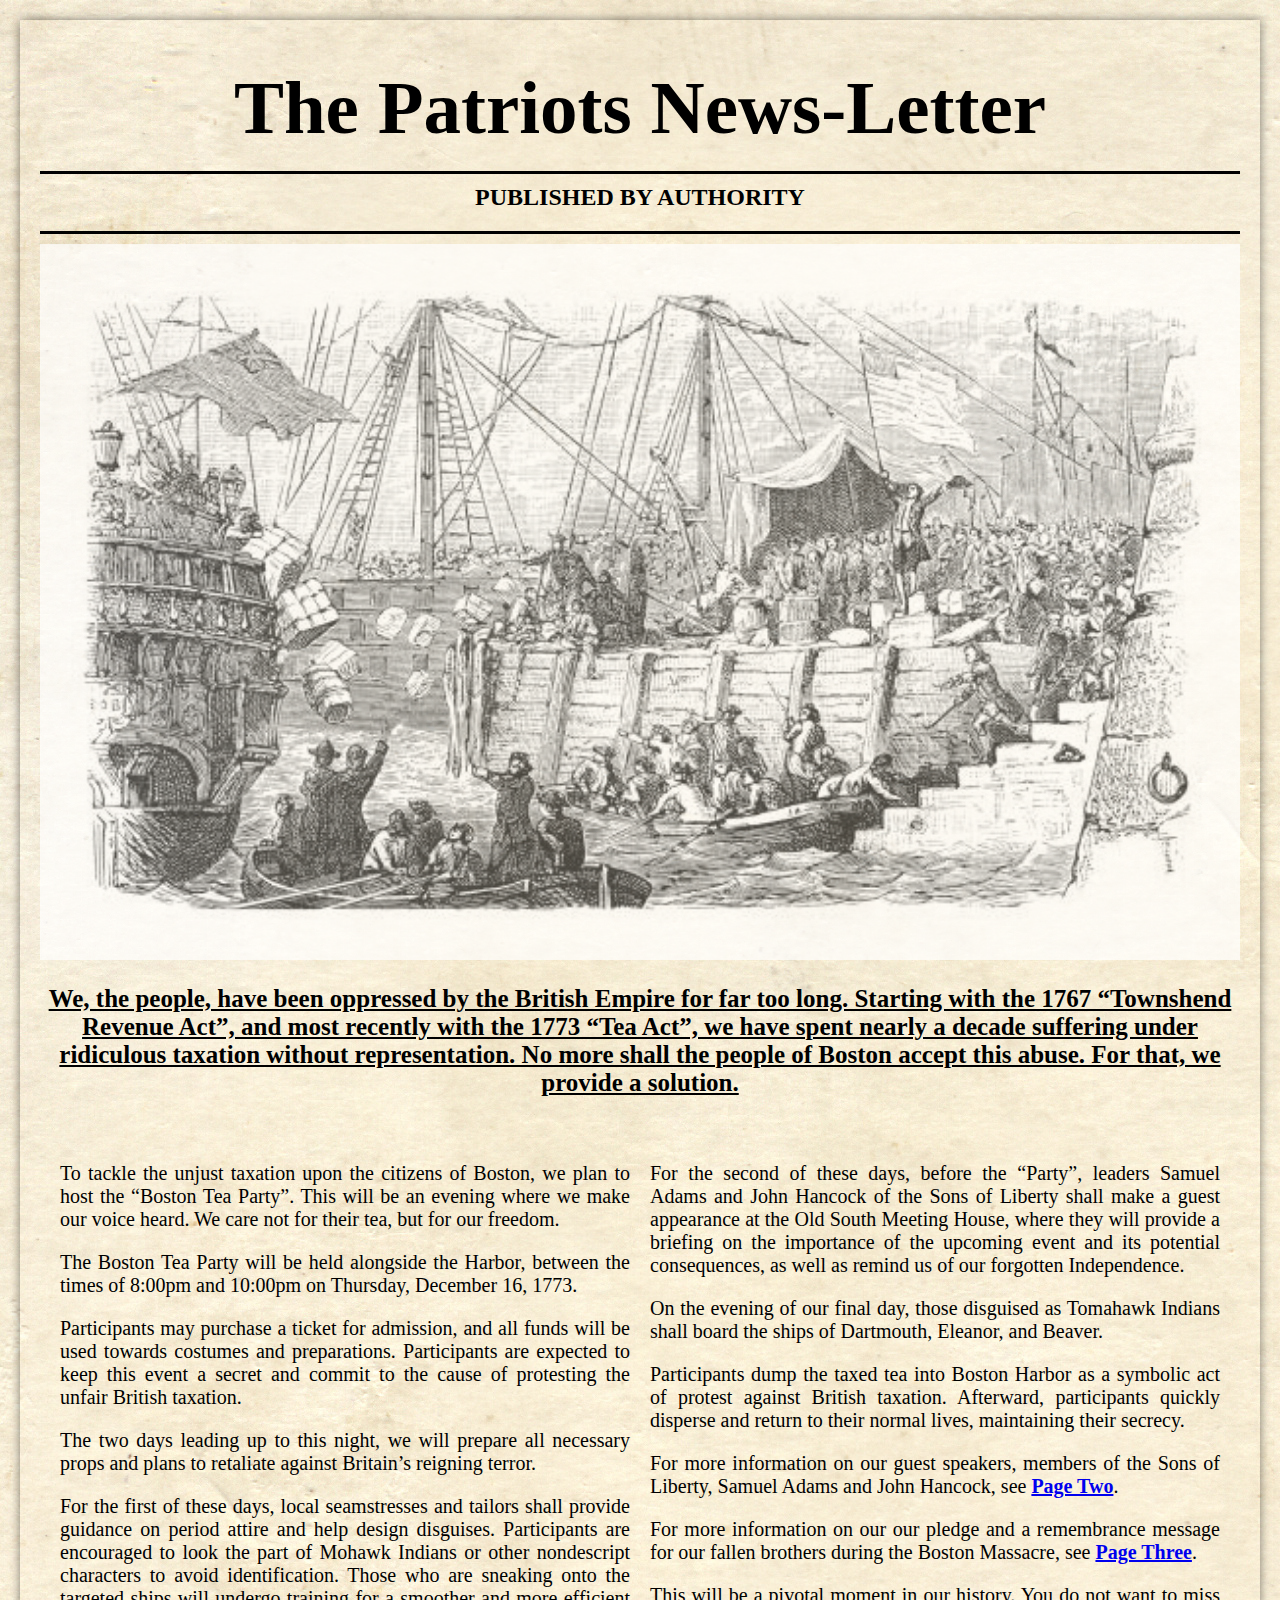
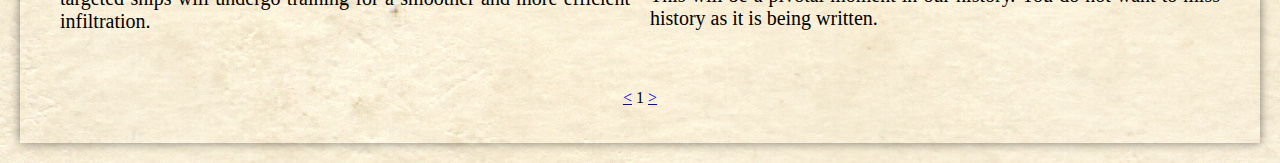
<file: index.html>
<!DOCTYPE html>
<html lang="en">
	<head>
		<meta charset="UTF-8">
		<meta name="viewport" content="width=device-width, initial-scale=1.0">
		<title>The Patriots News-Letter</title>
		<link rel="stylesheet" href="styles.css">
	</head>
	<body>
		<header>
			<h1>The Patriots News-Letter</h1>
			<hr>
			<h2>PUBLISHED BY AUTHORITY</h2>
			<hr>
			<img src="images/bostonTeaParty.jpg" alt="Historical art of the Boston Tea Party with disguised men throwing cargo tea off ships" class="center">
			<div>
				<h3 class="htext"><u>We, the people, have been oppressed by the British Empire for far too long. Starting with the 1767 “Townshend Revenue Act”, and most recently with the 1773 “Tea Act”, we have spent nearly a decade suffering under ridiculous taxation without representation. No more shall the people of Boston accept this abuse. For that, we provide a solution.</u></h3>
			</div>
		</header>
		<main>
			<section class="column">
				<p class="first-paragraph">To tackle the unjust taxation upon the citizens of Boston, we plan to host the “Boston Tea Party”. This will be an evening where we make our voice heard. We care not for their tea, but for our freedom.
					</p>
				<p>The Boston Tea Party will be held alongside the Harbor, between the times of 8:00pm and 10:00pm on Thursday, December 16, 1773.
					</p>
				<p>Participants may purchase a ticket for admission, and all funds will be used towards costumes and preparations. Participants are expected to keep this event a secret and commit to the cause of protesting the unfair British taxation.
					</p>
				<p>The two days leading up to this night, we will prepare all necessary props and plans to retaliate against Britain’s reigning terror.
					</p>
					<p>For the first of these days, local seamstresses and tailors shall provide guidance on period attire and help design disguises. Participants are encouraged to look the part of Mohawk Indians or other nondescript characters to avoid identification. Those who are sneaking onto the targeted ships will undergo training for a smoother and more efficient infiltration.
				</p>
			</section>
			<section class="column">
					<p class="first-paragraph">For the second of these days, before the “Party”, leaders Samuel Adams and John Hancock of the Sons of Liberty shall make a guest appearance at the Old South Meeting House, where they will provide a briefing on the importance of the upcoming event and its potential consequences, as well as remind us of our forgotten Independence.
						</p>
					<p>On the evening of our final day, those disguised as Tomahawk Indians shall board the ships of Dartmouth, Eleanor, and Beaver.
						</p>
					<p>Participants dump the taxed tea into Boston Harbor as a symbolic act of protest against British taxation. Afterward, participants quickly disperse and return to their normal lives, maintaining their secrecy. 
						</p>
					<p>For more information on our guest speakers, members of the Sons of Liberty, Samuel Adams and John Hancock, see <a href="pageTwo.html"><b>Page Two</b></a>.
						</p>
					<p>For more information on our our pledge and a remembrance message for our fallen brothers during the Boston Massacre, see <a href="pageThree.html"><b>Page Three</b></a>.
						</p>
						<p>This will be a pivotal moment in our history. You do not want to miss history as it is being written.
					</p>
			</section>
		</main>
		<footer>
			<p class="base"><a href="pageThree.html"><</a> 1 <a href="pageTwo.html">></a></p>
		</footer>
	</body>
</html>
</file>
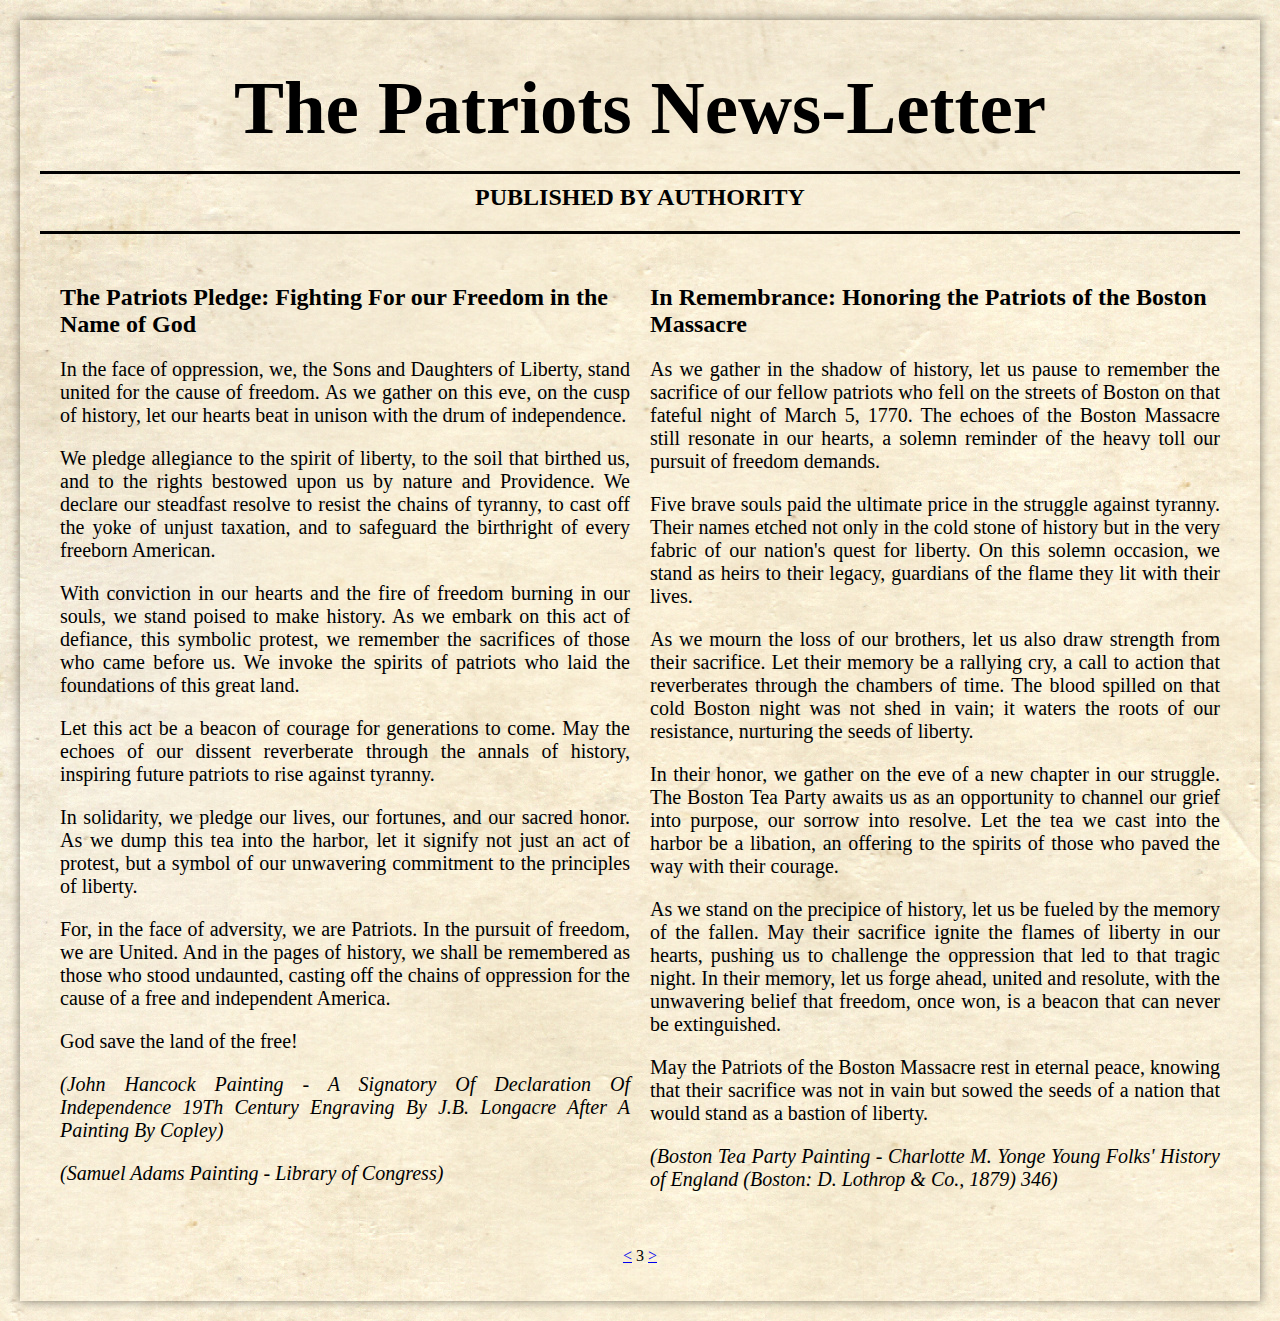
<file: pageThree.html>
<!DOCTYPE html>
<html lang="en">
	<head>
		<meta charset="UTF-8">
		<meta name="viewport" content="width=device-width, initial-scale=1.0">
		<title>The Patriots News-Letter</title>
		<link rel="stylesheet" href="styles.css">
	</head> 
	<body>
		<header>
			<h1>The Patriots News-Letter</h1>
			<hr>
			<h2>PUBLISHED BY AUTHORITY</h2>
			<hr>
		</header>
		<main>
			<section class="column">
				<h2>The Patriots Pledge: Fighting For our Freedom in the Name of God</h2>
				<p>In the face of oppression, we, the Sons and Daughters of Liberty, stand united for the cause of freedom. As we gather on this eve, on the cusp of history, let our hearts beat in unison with the drum of independence.
				</p>
				<p>We pledge allegiance to the spirit of liberty, to the soil that birthed us, and to the rights bestowed upon us by nature and Providence. We declare our steadfast resolve to resist the chains of tyranny, to cast off the yoke of unjust taxation, and to safeguard the birthright of every freeborn American.
					</p>
				<p>With conviction in our hearts and the fire of freedom burning in our souls, we stand poised to make history. As we embark on this act of defiance, this symbolic protest, we remember the sacrifices of those who came before us. We invoke the spirits of patriots who laid the foundations of this great land.
					</p>
				<p>Let this act be a beacon of courage for generations to come. May the echoes of our dissent reverberate through the annals of history, inspiring future patriots to rise against tyranny.
					</p>
				<p>In solidarity, we pledge our lives, our fortunes, and our sacred honor. As we dump this tea into the harbor, let it signify not just an act of protest, but a symbol of our unwavering commitment to the principles of liberty.
					</p>
				<p>For, in the face of adversity, we are Patriots. In the pursuit of freedom, we are United. And in the pages of history, we shall be remembered as those who stood undaunted, casting off the chains of oppression for the cause of a free and independent America.
					</p>
				<p>God save the land of the free!
				</p>
				<p>
					<i>(John Hancock Painting - A Signatory Of Declaration Of Independence 19Th Century Engraving By J.B. Longacre After A Painting By Copley)</i>
				</p>
				<p>
					<i>(Samuel Adams Painting - Library of Congress)</i>
				</p>
			</section>
			<section class="column">
				<h2>In Remembrance: Honoring the Patriots of the Boston Massacre</h2>
				<p>As we gather in the shadow of history, let us pause to remember the sacrifice of our fellow patriots who fell on the streets of Boston on that fateful night of March 5, 1770. The echoes of the Boston Massacre still resonate in our hearts, a solemn reminder of the heavy toll our pursuit of freedom demands.
					</p>
				<p>Five brave souls paid the ultimate price in the struggle against tyranny. Their names etched not only in the cold stone of history but in the very fabric of our nation's quest for liberty. On this solemn occasion, we stand as heirs to their legacy, guardians of the flame they lit with their lives.
					</p>
				<p>As we mourn the loss of our brothers, let us also draw strength from their sacrifice. Let their memory be a rallying cry, a call to action that reverberates through the chambers of time. The blood spilled on that cold Boston night was not shed in vain; it waters the roots of our resistance, nurturing the seeds of liberty.
					</p>
				<p>In their honor, we gather on the eve of a new chapter in our struggle. The Boston Tea Party awaits us as an opportunity to channel our grief into purpose, our sorrow into resolve. Let the tea we cast into the harbor be a libation, an offering to the spirits of those who paved the way with their courage.
					</p>
				<p>As we stand on the precipice of history, let us be fueled by the memory of the fallen. May their sacrifice ignite the flames of liberty in our hearts, pushing us to challenge the oppression that led to that tragic night. In their memory, let us forge ahead, united and resolute, with the unwavering belief that freedom, once won, is a beacon that can never be extinguished.
					</p>
				<p>May the Patriots of the Boston Massacre rest in eternal peace, knowing that their sacrifice was not in vain but sowed the seeds of a nation that would stand as a bastion of liberty.
					</p>
				<p>
					<i>(Boston Tea Party Painting - Charlotte M. Yonge Young Folks' History of England (Boston: D. Lothrop & Co., 1879) 346)</i>
					</p>
			</section>
		</main>
		<p class="base"><a href="pageTwo.html"><</a> 3 <a href="index.html">></a></p>
	</body>
</html>
</file>
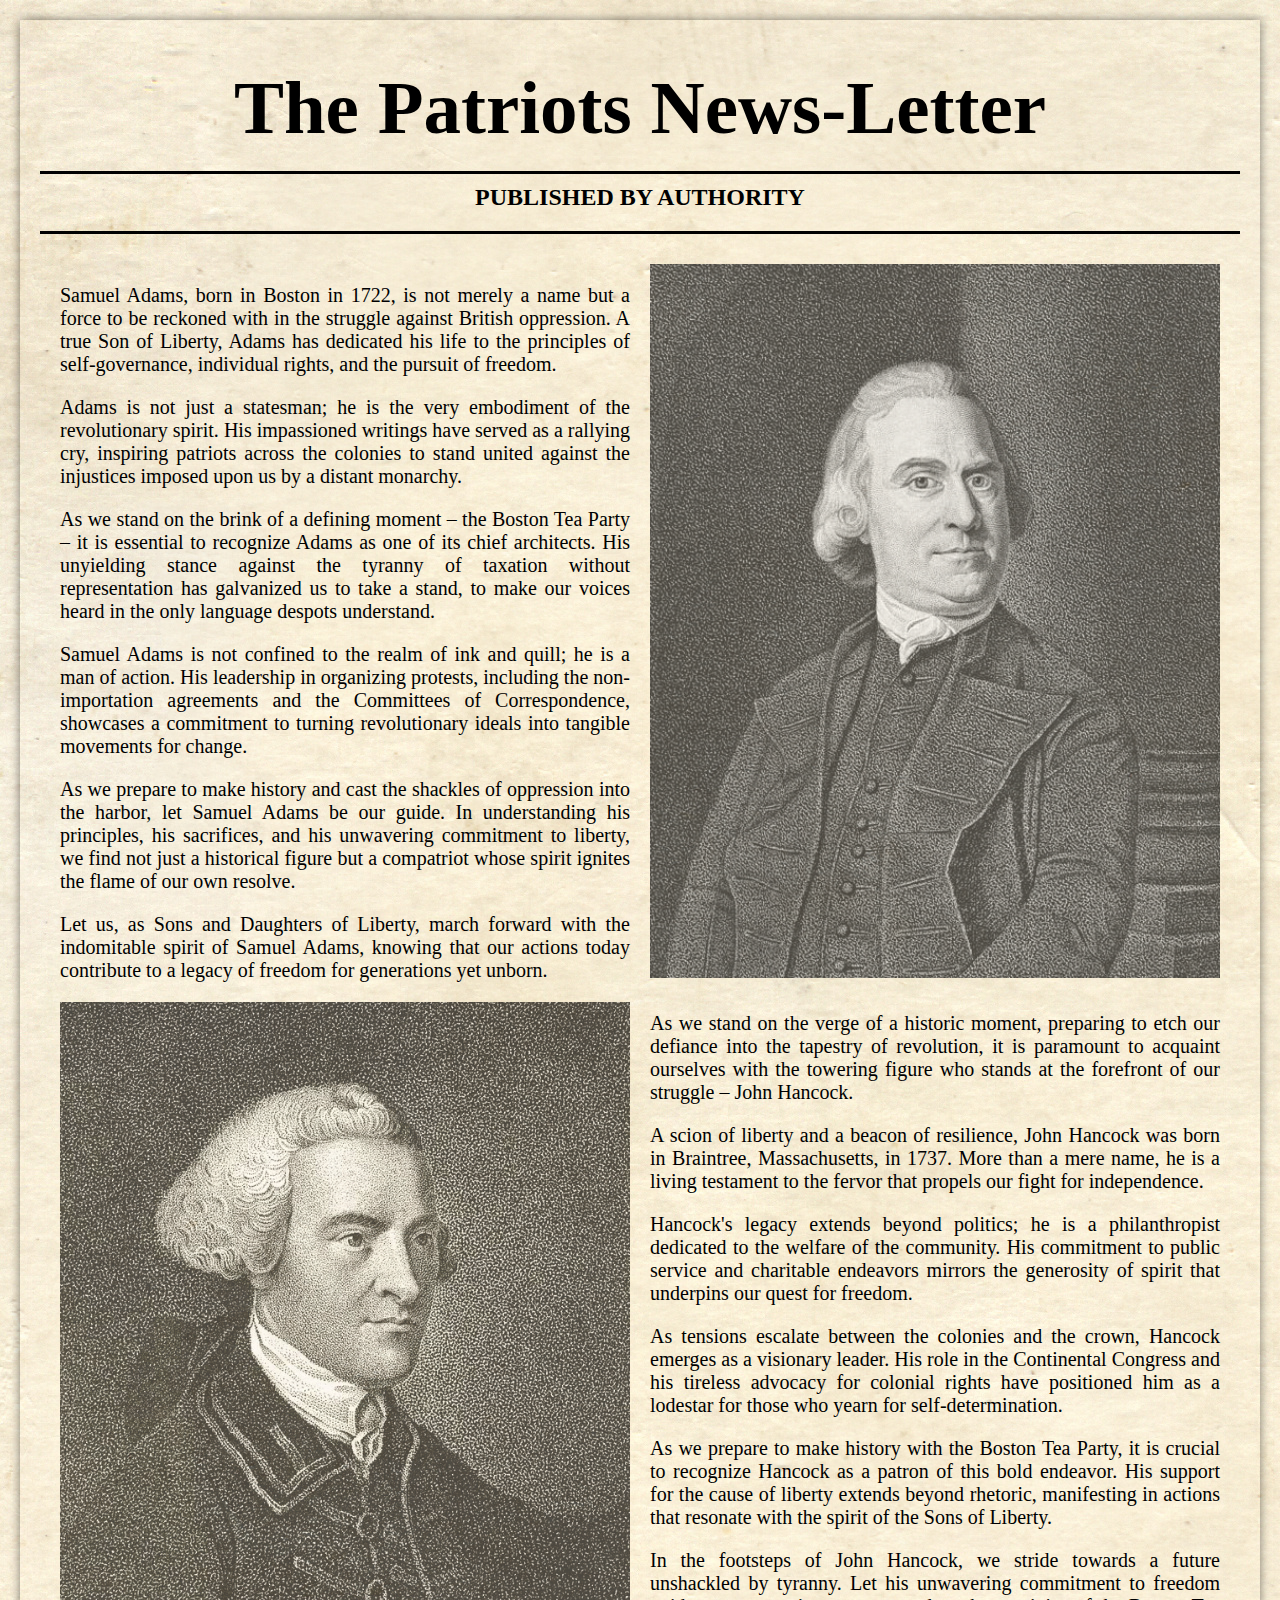
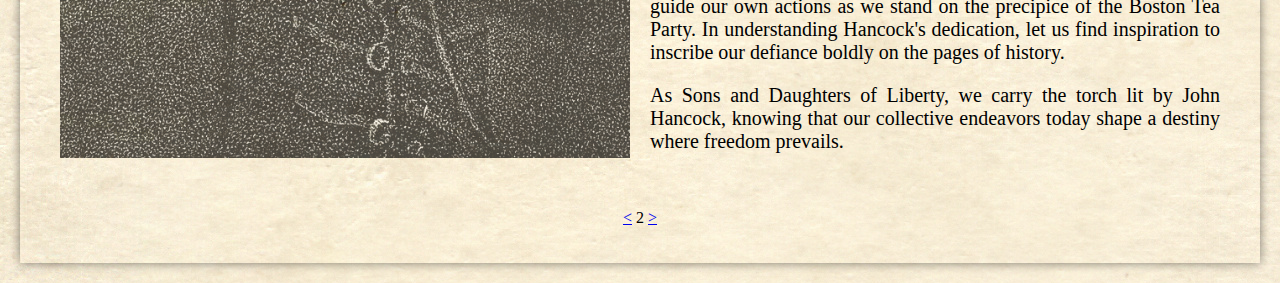
<file: pageTwo.html>
<!DOCTYPE html>
<html lang="en">
	<head>
		<meta charset="UTF-8">
		<meta name="viewport" content="width=device-width, initial-scale=1.0">
		<title>The Patriots News-Letter</title>
		<link rel="stylesheet" href="styles.css">
	</head>
	<body>
		<header>
			<h1>The Patriots News-Letter</h1>
			<hr>
			<h2>PUBLISHED BY AUTHORITY</h2>
			<hr>
		</header>
		<main>
			<section class="column">
				<p>Samuel Adams, born in Boston in 1722, is not merely a name but a force to be reckoned with in the struggle against British oppression. A true Son of Liberty, Adams has dedicated his life to the principles of self-governance, individual rights, and the pursuit of freedom.
					</p>
				<p>Adams is not just a statesman; he is the very embodiment of the revolutionary spirit. His impassioned writings have served as a rallying cry, inspiring patriots across the colonies to stand united against the injustices imposed upon us by a distant monarchy.
					</p>
				<p>As we stand on the brink of a defining moment – the Boston Tea Party – it is essential to recognize Adams as one of its chief architects. His unyielding stance against the tyranny of taxation without representation has galvanized us to take a stand, to make our voices heard in the only language despots understand.
					</p>
				<p>Samuel Adams is not confined to the realm of ink and quill; he is a man of action. His leadership in organizing protests, including the non-importation agreements and the Committees of Correspondence, showcases a commitment to turning revolutionary ideals into tangible movements for change.
					</p>
				<p>As we prepare to make history and cast the shackles of oppression into the harbor, let Samuel Adams be our guide. In understanding his principles, his sacrifices, and his unwavering commitment to liberty, we find not just a historical figure but a compatriot whose spirit ignites the flame of our own resolve.
					</p>
				<p>Let us, as Sons and Daughters of Liberty, march forward with the indomitable spirit of Samuel Adams, knowing that our actions today contribute to a legacy of freedom for generations yet unborn.
					</p>
				<img src="images/johnHancock.jpg" alt="Historical painting of John Hancock">
			</section>
			<section class="column">
					<img src="images/samuelAdams.jpg" alt="Historical painting of Samuel Adams">
				<p>As we stand on the verge of a historic moment, preparing to etch our defiance into the tapestry of revolution, it is paramount to acquaint ourselves with the towering figure who stands at the forefront of our struggle – John Hancock.
					</p>
				<p>A scion of liberty and a beacon of resilience, John Hancock was born in Braintree, Massachusetts, in 1737. More than a mere name, he is a living testament to the fervor that propels our fight for independence.
					</p>
				<p>Hancock's legacy extends beyond politics; he is a philanthropist dedicated to the welfare of the community. His commitment to public service and charitable endeavors mirrors the generosity of spirit that underpins our quest for freedom.
					</p>
				<p>As tensions escalate between the colonies and the crown, Hancock emerges as a visionary leader. His role in the Continental Congress and his tireless advocacy for colonial rights have positioned him as a lodestar for those who yearn for self-determination.
					</p>
				<p>As we prepare to make history with the Boston Tea Party, it is crucial to recognize Hancock as a patron of this bold endeavor. His support for the cause of liberty extends beyond rhetoric, manifesting in actions that resonate with the spirit of the Sons of Liberty.
					</p>
				<p>In the footsteps of John Hancock, we stride towards a future unshackled by tyranny. Let his unwavering commitment to freedom guide our own actions as we stand on the precipice of the Boston Tea Party. In understanding Hancock's dedication, let us find inspiration to inscribe our defiance boldly on the pages of history.
				</p>
				<p>As Sons and Daughters of Liberty, we carry the torch lit by John Hancock, knowing that our collective endeavors today shape a destiny where freedom prevails.
				</p>
			</section>
		</main>
		<footer>
			<p class="base"><a href="index.html"><</a> 2 <a href="pageThree.html">></a></p>
		</footer>
	</body>
</html>
</file>
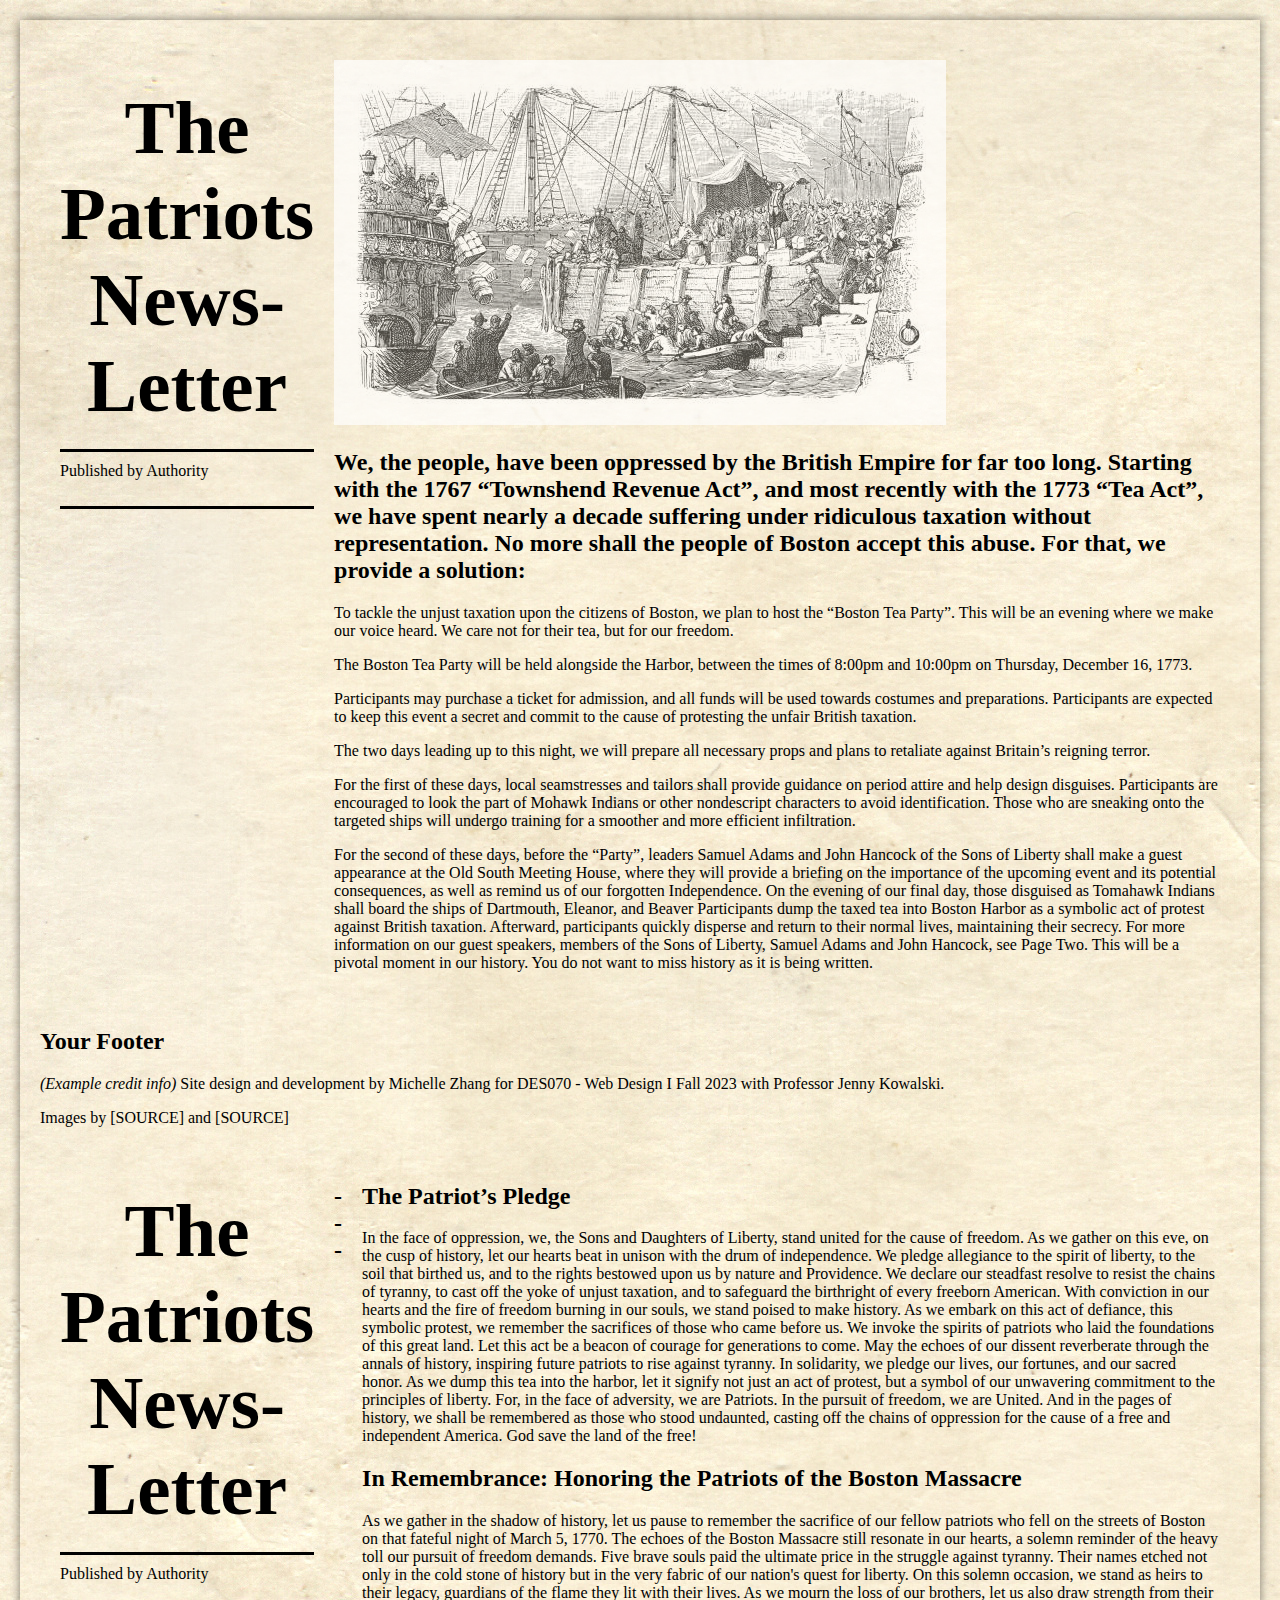
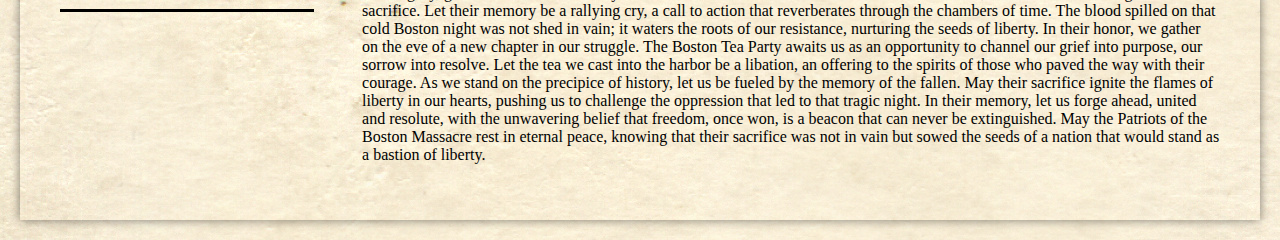
<file: stuff.html>
<!DOCTYPE html>
<html lang="en">
	<head>
		<meta charset="UTF-8">
		<meta name="viewport" content="width=device-width, initial-scale=1.0">
		<link rel="stylesheet" type="text/css" href="styles.css">
		<title>The Patriots News-Letter</title>
		<!-- Include any additional meta tags, external fonts, or scripts here inside the head -->
	</head>
	<body class="page">
		<main>
			<section class="heading">
				<div>
				<!-- Your content goes here -->
				<header class="hero">
					<div>
						<h1>The Patriots News-Letter</h1>
						<hr>
						<p>Published by Authority</p>
						<hr>
					</div>
					<!-- Add logo, navigation, logo, or other header elements here based on your figma design file-->
				</header>
			</section>
			<section class="text">
				<img src="images/bostonTeaParty.jpg" alt="Historical art of the Boston Tea Party with disguised men throwing cargo tea off ships">
					<!-- The main content of your website goes here based on your figma design file-->
				<div class="letter">
					<h2>We, the people, have been oppressed by the British Empire for far too long. Starting with the 1767 “Townshend Revenue Act”, and most recently with the 1773 “Tea Act”, we have spent nearly a decade suffering under ridiculous taxation without representation. No more shall the people of Boston accept this abuse. For that, we provide a solution:
					</h2>
					<p class="first-paragraph">To tackle the unjust taxation upon the citizens of Boston, we plan to host the “Boston Tea Party”. This will be an evening where we make our voice heard. We care not for their tea, but for our freedom.
						</p>
					<p>The Boston Tea Party will be held alongside the Harbor, between the times of 8:00pm and 10:00pm on Thursday, December 16, 1773.
						</p>
					<p>Participants may purchase a ticket for admission, and all funds will be used towards costumes and preparations. Participants are expected to keep this event a secret and commit to the cause of protesting the unfair British taxation.
						</p>
					<p>The two days leading up to this night, we will prepare all necessary props and plans to retaliate against Britain’s reigning terror.
						</p>
						<p>For the first of these days, local seamstresses and tailors shall provide guidance on period attire and help design disguises. Participants are encouraged to look the part of Mohawk Indians or other nondescript characters to avoid identification. Those who are sneaking onto the targeted ships will undergo training for a smoother and more efficient infiltration.
					</p>
				</div>
				<div class="letter">
					<p>For the second of these days, before the “Party”, leaders Samuel Adams and John Hancock of the Sons of Liberty shall make a guest appearance at the Old South Meeting House, where they will provide a briefing on the importance of the upcoming event and its potential consequences, as well as remind us of our forgotten Independence.

						On the evening of our final day, those disguised as Tomahawk Indians shall board the ships of Dartmouth, Eleanor, and Beaver
						
						Participants dump the taxed tea into Boston Harbor as a symbolic act of protest against British taxation. Afterward, participants quickly disperse and return to their normal lives, maintaining their secrecy. 
						
						For more information on our guest speakers, members of the Sons of Liberty, Samuel Adams and John Hancock, see Page Two.
						
						This will be a pivotal moment in our history. You do not want to miss history as it is being written.
					</p>
				</div>
			</section>
		</main> 
			<footer>
				<h2>Your Footer</h2>
				<p><em>(Example credit info)</em> Site design and development by Michelle Zhang for DES070 - Web Design I Fall 2023 with Professor Jenny Kowalski.</p>
				<p>Images by [SOURCE] and [SOURCE]</p>
				<!-- Footer content goes here, such as copyright information, links, etc. This is a good place for citing image sources-->
			</footer>
			<!-- Include any additional scripts or external libraries down here -->
		</div>
	</body>
</html>


<!DOCTYPE html>
<html lang="en">
	<head>
		<meta charset="UTF-8">
		<meta name="viewport" content="width=device-width, initial-scale=1.0">
		<link rel="stylesheet" type="text/css" href="styles.css">
		<title>The Patriots News-Letter</title>
		<!-- Include any additional meta tags, external fonts, or scripts here inside the head -->
	</head>
	<body>
		<main>
			<section class="heading">
				<div class="page">
					<!-- Your content goes here -->
					<header>
						<div>
							<h1>The Patriots News-Letter</h1>
							<hr>
							<p>Published by Authority</p>
							<hr>
						</div>
				</section>
					<!-- Add logo, navigation, logo, or other header elements here based on your figma design file-->
				</header>
					</section>
					<h2>---</h2>
					<!-- The main content of your website goes here based on your figma design file-->
					<div>
						<h2>The Patriot’s Pledge
						</h2>
						<p>
							In the face of oppression, we, the Sons and Daughters of Liberty, stand united for the cause of freedom. As we gather on this eve, on the cusp of history, let our hearts beat in unison with the drum of independence.
							
							We pledge allegiance to the spirit of liberty, to the soil that birthed us, and to the rights bestowed upon us by nature and Providence. We declare our steadfast resolve to resist the chains of tyranny, to cast off the yoke of unjust taxation, and to safeguard the birthright of every freeborn American.
							
							With conviction in our hearts and the fire of freedom burning in our souls, we stand poised to make history. As we embark on this act of defiance, this symbolic protest, we remember the sacrifices of those who came before us. We invoke the spirits of patriots who laid the foundations of this great land.
							
							Let this act be a beacon of courage for generations to come. May the echoes of our dissent reverberate through the annals of history, inspiring future patriots to rise against tyranny.
							
							In solidarity, we pledge our lives, our fortunes, and our sacred honor. As we dump this tea into the harbor, let it signify not just an act of protest, but a symbol of our unwavering commitment to the principles of liberty.
							
							For, in the face of adversity, we are Patriots. In the pursuit of freedom, we are United. And in the pages of history, we shall be remembered as those who stood undaunted, casting off the chains of oppression for the cause of a free and independent America.
							
							God save the land of the free!
						</p>
						<h2>In Remembrance: Honoring the Patriots of the Boston Massacre</h2>
						<p>
							As we gather in the shadow of history, let us pause to remember the sacrifice of our fellow patriots who fell on the streets of Boston on that fateful night of March 5, 1770. The echoes of the Boston Massacre still resonate in our hearts, a solemn reminder of the heavy toll our pursuit of freedom demands.
							
							Five brave souls paid the ultimate price in the struggle against tyranny. Their names etched not only in the cold stone of history but in the very fabric of our nation's quest for liberty. On this solemn occasion, we stand as heirs to their legacy, guardians of the flame they lit with their lives.
							
							As we mourn the loss of our brothers, let us also draw strength from their sacrifice. Let their memory be a rallying cry, a call to action that reverberates through the chambers of time. The blood spilled on that cold Boston night was not shed in vain; it waters the roots of our resistance, nurturing the seeds of liberty.
							
							In their honor, we gather on the eve of a new chapter in our struggle. The Boston Tea Party awaits us as an opportunity to channel our grief into purpose, our sorrow into resolve. Let the tea we cast into the harbor be a libation, an offering to the spirits of those who paved the way with their courage.
							
							As we stand on the precipice of history, let us be fueled by the memory of the fallen. May their sacrifice ignite the flames of liberty in our hearts, pushing us to challenge the oppression that led to that tragic night. In their memory, let us forge ahead, united and resolute, with the unwavering belief that freedom, once won, is a beacon that can never be extinguished.
							
							May the Patriots of the Boston Massacre rest in eternal peace, knowing that their sacrifice was not in vain but sowed the seeds of a nation that would stand as a bastion of liberty.
						</p>
					</div>
				</main> 
		</div>
	</body>
</html>
</file>
<file: styles.css>
body {
    color: #000000;
    font-family: 'Times New Roman', serif;
    max-width: 1200px;
    margin: 20px auto; /*Adds space at the top and bottom*/
    padding: 20px; /*Adds padding around the content*/
    box-shadow: 0 0 10px rgba(0, 0, 0, 0.5); /*Adds shadow for a lifted paper effect*/
	background: url(images/oldPaper.jpeg);; /*Newspaper texture background*/
}

header h1 {
	margin-top: 25px;
	margin-bottom: 10px;
    font-size: 75px;
    text-align: center;
	align-items: center;
}

header h2 {
    font-size: 24px;
    text-align: center;
    margin-bottom: 	10px;
}

img {
	opacity: 70%;
}

hr {
	position: relative;
	top: 10px;
	border: none;
	height: 3px;
	background: #000000;
	margin-bottom: 20px;
}

.center {
	display: block;
	margin-left: auto;
	margin-right: auto;
	width: 100%;
	text-align: center;
}

.htext {
	display: block;
	margin-left: auto;
	margin-right: auto;
	width: 100%;
	text-align: center;
	font-size: 25px;
}

.base {
	display: block;
	margin-left: auto;
	margin-right: auto;
	width: 100%;
	text-align: center;
}

main {
    display: flex;
    justify-content: space-between;
    padding: 20px; /*Adds padding around the columns*/
    gap: 20px; /*Adds space between columns*/
}

.column {
    width: 100%; /*Adjust the width to account for the gap*/
    box-sizing: border-box;
	
}

.column:not(:first-child) {
    /* border-left: 2px solid #000000; */
}

.column article {
    border-bottom: 1px solid #000000;
    margin-bottom: 20px;
}

.column h3 {
    font-size: 40px;
    margin-bottom: 5px;
}

.column img {
    width: 100%;
    height: auto;
    margin-bottom: 10px;
}

.column p {
    text-align: justify;
	font-size: 20px;
}
</file>
